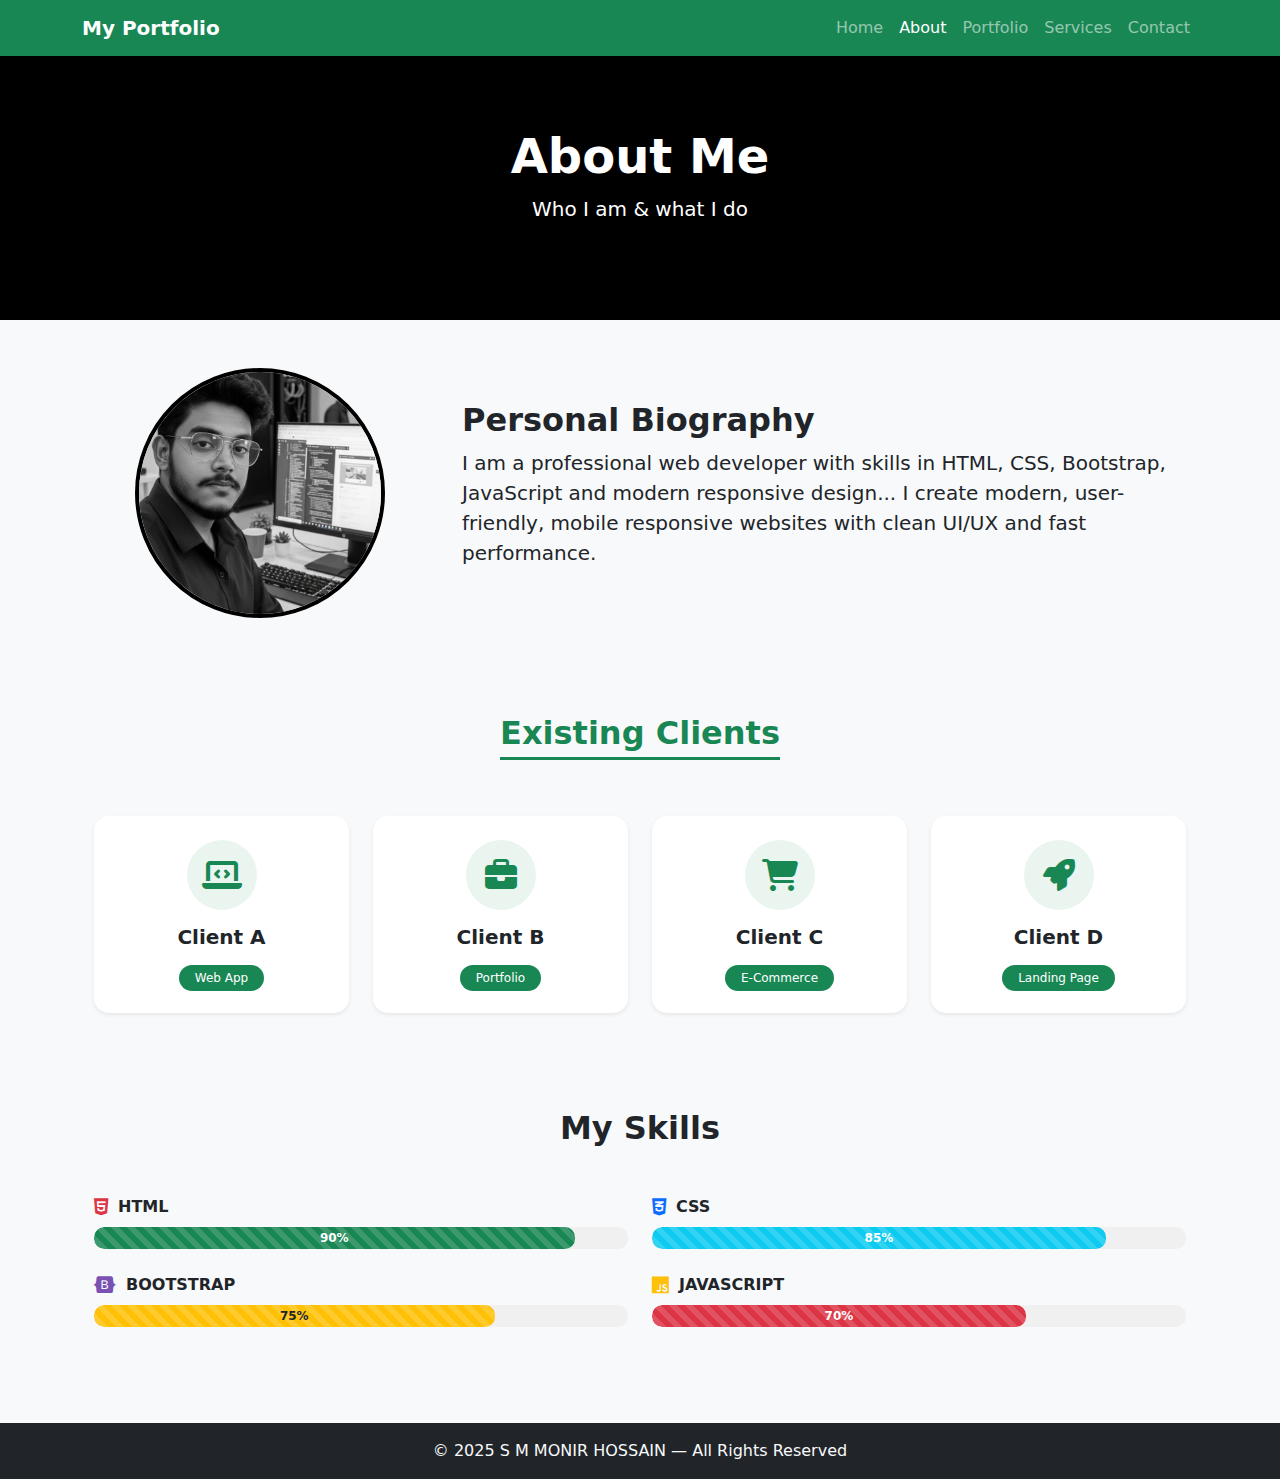
<file: about.html>
<!DOCTYPE html>
<html lang="en">

    <head>
        <meta charset="UTF-8">
        <meta name="viewport" content="width=device-width, initial-scale=1.0">
        <title>About Me</title>

        <!-- Bootstrap -->
        <link href="https://cdn.jsdelivr.net/npm/bootstrap@5.3.0/dist/css/bootstrap.min.css" rel="stylesheet">
        <link rel="stylesheet" href="style.css">
        <link rel="stylesheet" href="https://cdnjs.cloudflare.com/ajax/libs/font-awesome/6.4.2/css/all.min.css">


    </head>

    <body class="bg-light">
        <!-- Navbar -->
        <nav class="navbar navbar-expand-lg navbar-dark bg-success fixed-top ">
            <div class="container">
                <a class="navbar-brand fw-bold" href="portfolio.html">My Portfolio</a>
                <button class="navbar-toggler" type="button" data-bs-toggle="collapse" data-bs-target="#menu">
                    <span class="navbar-toggler-icon"></span>
                </button>

                <div class="collapse navbar-collapse" id="menu">
                    <ul class="navbar-nav ms-auto">
                        <li class="nav-item"><a class="nav-link" href="index.html">Home</a></li>
                        <li class="nav-item"><a class="nav-link active" href="about.html">About</a></li>
                        <li class="nav-item"><a class="nav-link" href="portfolio.html">Portfolio</a></li>
                        <li class="nav-item"><a class="nav-link" href="services.html">Services</a></li>
                        <li class="nav-item"><a class="nav-link" href="contact.html">Contact</a></li>
                    </ul>
                </div>
            </div>
        </nav>

        <!-- PAGE TITLE SECTION -->
        <section class="page-title mt-5"> 
            <h1 class="fw-bold display-5">About Me</h1>
            <p class="lead">Who I am & what I do</p>
        </section>


        <div class="container py-5">

            <!-- BIOGRAPHY SECTION -->
            <div class="row mb-5 align-items-center">
                <div class="col-lg-4 text-center">
                    <img src="image/my image .jpg" class="profile-img mb-7 img-fluid rounded-circle" alt="Profile Image"
                        style="width:250px; height:250px;">
                </div>

                <div class="col-lg-8">
                    <h2 class="fw-bold">Personal Biography</h2>
                    <p class="lead">
                        I am a professional web developer with skills in HTML, CSS, Bootstrap, JavaScript and modern
                        responsive design...
                        I create modern, user-friendly, mobile responsive websites with clean UI/UX and fast
                        performance.
                    </p>
                </div>
            </div>


            <!-- EXISTING CLIENT SECTION -->

            <section id="clients" class="py-5 bg-light">
                <div class="container">
                    <div class="text-center mb-5">
                        <h2 class="fw-bold"
                            style="color: #198754; border-bottom: 3px solid #198754; display: inline-block; padding-bottom: 5px;">
                            Existing Clients</h2>
                    </div>

                    <div class="row g-4 text-center">
                        <div class="col-md-3">
                            <div class="client-card p-4 shadow-sm h-100">
                                <div class="client-icon-circle">
                                    <i class="fas fa-laptop-code fa-2x"></i>
                                </div>
                                <h5 class="fw-bold mb-3">Client A</h5>
                                <span class="badge-custom">Web App</span>
                            </div>
                        </div>

                        <div class="col-md-3">
                            <div class="client-card p-4 shadow-sm h-100">
                                <div class="client-icon-circle">
                                    <i class="fas fa-briefcase fa-2x"></i>
                                </div>
                                <h5 class="fw-bold mb-3">Client B</h5>
                                <span class="badge-custom">Portfolio</span>
                            </div>
                        </div>

                        <div class="col-md-3">
                            <div class="client-card p-4 shadow-sm h-100">
                                <div class="client-icon-circle">
                                    <i class="fas fa-shopping-cart fa-2x"></i>
                                </div>
                                <h5 class="fw-bold mb-3">Client C</h5>
                                <span class="badge-custom">E-Commerce</span>
                            </div>
                        </div>

                        <div class="col-md-3">
                            <div class="client-card p-4 shadow-sm h-100">
                                <div class="client-icon-circle">
                                    <i class="fas fa-rocket fa-2x"></i>
                                </div>
                                <h5 class="fw-bold mb-3">Client D</h5>
                                <span class="badge-custom">Landing Page</span>
                            </div>
                        </div>
                    </div>
                </div>
            </section>

            <section id="skills" class="py-5">
                <div class="container">
                    <div class="text-center mb-5">
                        <h2 class="fw-bold">My Skills</h2>
                    </div>

                    <div class="row g-4">
                        <div class="col-md-6">
                            <div class="skill-label">
                                <i class="fab fa-html5 text-danger"></i> HTML
                            </div>
                            <div class="progress" style="height: 22px;">
                                <div class="progress-bar bg-success progress-bar-striped progress-bar-animated"
                                    role="progressbar" style="width: 90%;" aria-valuenow="90" aria-valuemin="0"
                                    aria-valuemax="100">90%</div>
                            </div>
                        </div>

                        <div class="col-md-6">
                            <div class="skill-label">
                                <i class="fab fa-css3-alt text-primary"></i> CSS
                            </div>
                            <div class="progress" style="height: 22px;">
                                <div class="progress-bar bg-info progress-bar-striped progress-bar-animated"
                                    role="progressbar" style="width: 85%;" aria-valuenow="85" aria-valuemin="0"
                                    aria-valuemax="100">85%</div>
                            </div>
                        </div>

                        <div class="col-md-6">
                            <div class="skill-label">
                                <i class="fab fa-bootstrap" style="color: #7952b3;"></i> BOOTSTRAP
                            </div>
                            <div class="progress" style="height: 22px;">
                                <div class="progress-bar bg-warning text-dark progress-bar-striped progress-bar-animated"
                                    role="progressbar" style="width: 75%;" aria-valuenow="75" aria-valuemin="0"
                                    aria-valuemax="100">75%</div>
                            </div>
                        </div>

                        <div class="col-md-6">
                            <div class="skill-label">
                                <i class="fab fa-js text-warning"></i> JAVASCRIPT
                            </div>
                            <div class="progress" style="height: 22px;">
                                <div class="progress-bar bg-danger progress-bar-striped progress-bar-animated"
                                    role="progressbar" style="width: 70%;" aria-valuenow="70" aria-valuemin="0"
                                    aria-valuemax="100">70%</div>
                            </div>
                        </div>
                    </div>
                </div>
            </section>
        </div>

    </body>
    <footer class="text-center bg-dark text-light py-3">
        <p class="m-0">© 2025 S M MONIR HOSSAIN — All Rights Reserved</p>
    </footer>


</html>
</file>
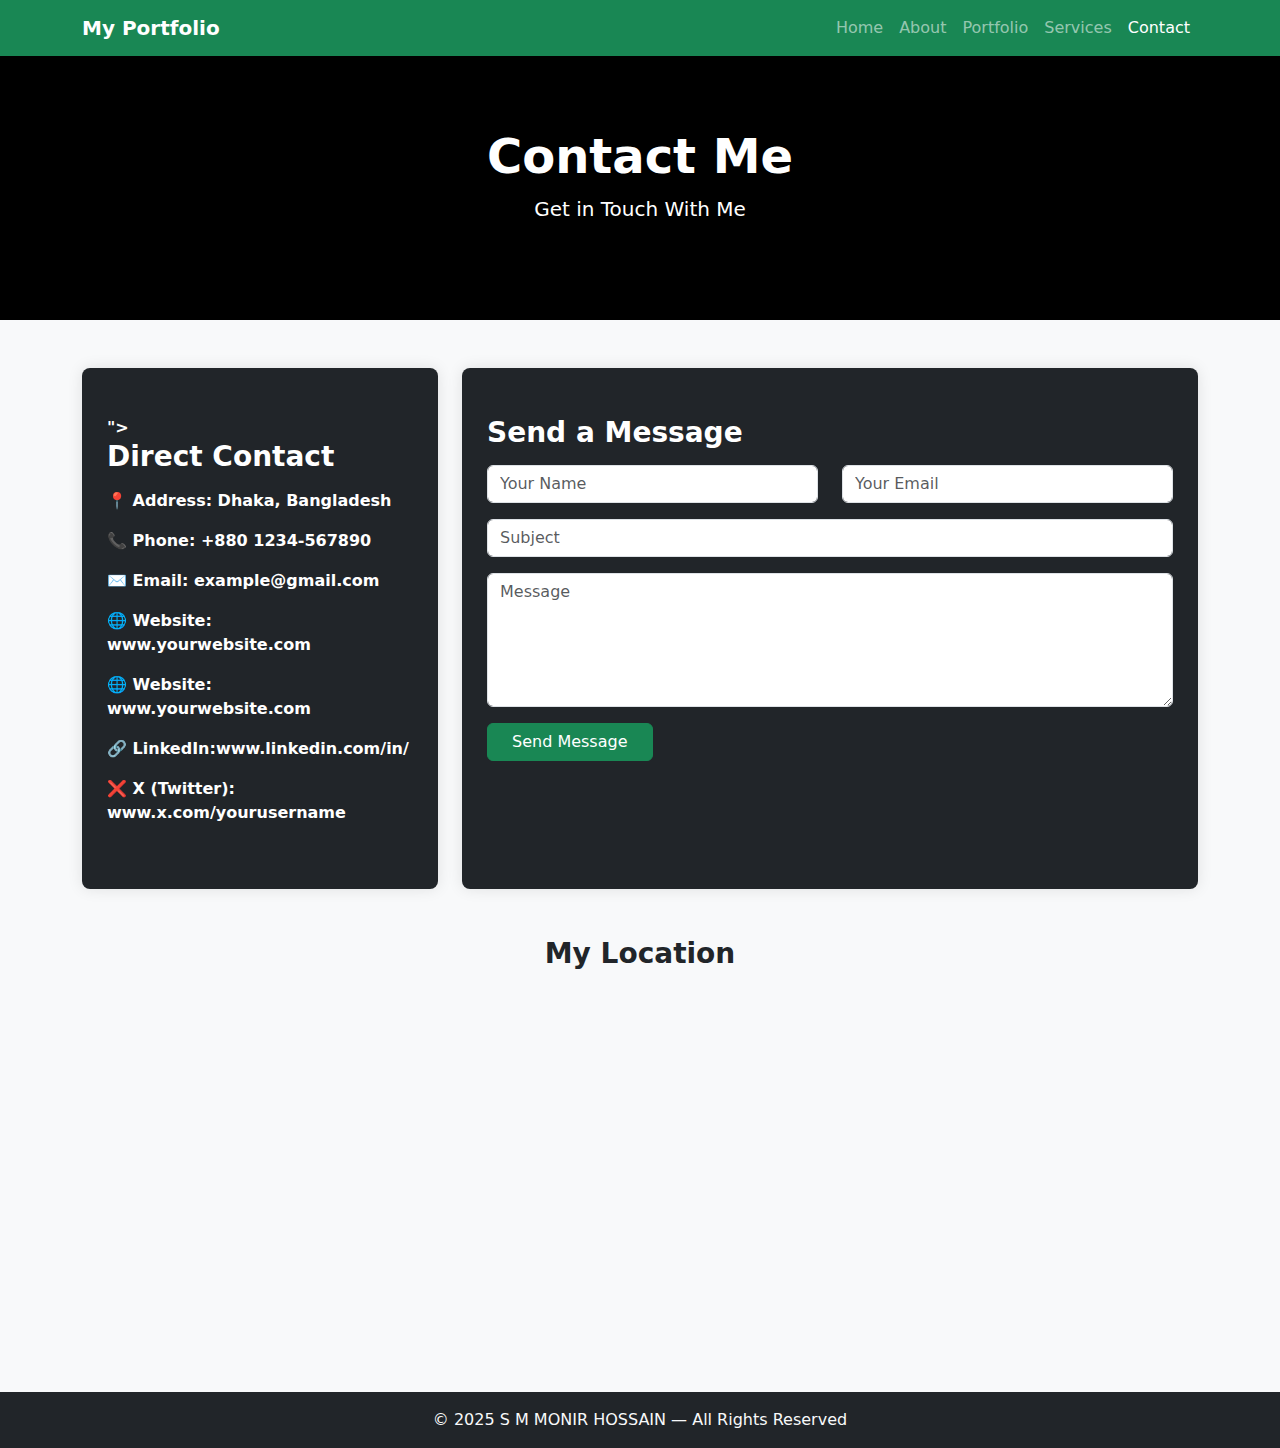
<file: contact.html>
<!DOCTYPE html>
<html lang="en">

    <head>
        <meta charset="UTF-8">
        <meta name="viewport" content="width=device-width, initial-scale=1.0">
        <title>Contact Me</title>

        <!-- Bootstrap -->
        <link href="https://cdn.jsdelivr.net/npm/bootstrap@5.3.0/dist/css/bootstrap.min.css" rel="stylesheet">
        <link rel="stylesheet" href="style.css">

        <style>
            .page-title {
                background: #000;
                color: #fff;
                padding: 80px 0;
                text-align: center;
            }

            .contact-box {
                background: #fff;
                padding: 25px;
                border-radius: 8px;
                box-shadow: 0 0 15px rgba(0, 0, 0, 0.1);
            }

            iframe {
                width: 100%;
                height: 350px;
                border: 0;
            }
        </style>
    </head>

    <body class="bg-light">
        <!-- Navbar -->
        <nav class="navbar navbar-expand-lg navbar-dark bg-success fixed-top">
            <div class="container">
                <a class="navbar-brand fw-bold" href="index.html">My Portfolio</a>
                <button class="navbar-toggler" type="button" data-bs-toggle="collapse" data-bs-target="#menu">
                    <span class="navbar-toggler-icon"></span>
                </button>

                <div class="collapse navbar-collapse" id="menu">
                    <ul class="navbar-nav ms-auto">
                        <li class="nav-item"><a class="nav-link" href="index.html">Home</a></li>
                        <li class="nav-item"><a class="nav-link" href="about.html">About</a></li>
                        <li class="nav-item"><a class="nav-link" href="portfolio.html">Portfolio</a></li>
                        <li class="nav-item"><a class="nav-link" href="services.html">Services</a></li>
                        <li class="nav-item"><a class="nav-link active" href="contact.html">Contact</a></li>
                    </ul>
                </div>
            </div>
        </nav>

        <!-- PAGE TITLE SECTION -->
        <section class="page-title mt-5">
            <h1 class="fw-bold display-5">Contact Me</h1>
            <p class="lead">Get in Touch With Me</p>
        </section>

        <div class="container py-5">

            <div class="row g-4">

                <!-- DIRECT CONTACT INFO -->
                <div class="col-lg-4">
                    <div class="contact-box h-100 py-5 bg-dark text-white fw-bold"> ">
                        <h3 class="fw-bold mb-3">Direct Contact</h3>
                        <p><strong>📍 Address:</strong> Dhaka, Bangladesh</p>
                        <p><strong>📞 Phone:</strong> +880 1234-567890</p>
                        <p><strong>✉️ Email:</strong> example@gmail.com</p>
                        <p><strong>🌐 Website:</strong> www.yourwebsite.com</p>
                        <p><strong>🌐 Website:</strong> www.yourwebsite.com</p>

                        <p><strong>🔗 LinkedIn:</strong>www.linkedin.com/in/</p>

                        <p><strong>❌ X (Twitter):</strong> www.x.com/yourusername</p>
                    </div>
                </div>

                <!-- CONTACT FORM -->
                <div class="col-lg-8 ">
                    <div class="contact-box h-100 py-5 bg-dark text-white">
                        <h3 class="fw-bold mb-3">Send a Message</h3>

                        <form>
                            <div class="row">
                                <div class="col-md-6 mb-3">
                                    <input type="text" class="form-control" placeholder="Your Name" required>
                                </div>

                                <div class="col-md-6 mb-3">
                                    <input type="email" class="form-control" placeholder="Your Email" required>
                                </div>
                            </div>

                            <div class="mb-3">
                                <input type="text" class="form-control" placeholder="Subject">
                            </div>

                            <div class="mb-3">
                                <textarea class="form-control" rows="5" placeholder="Message"></textarea>
                            </div>

                            <button type="submit" class="btn btn-success px-4">Send Message</button>
                        </form>
                    </div>
                </div>

            </div>

            <!-- GOOGLE MAP SECTION -->
            <div class="mt-5">
                <h3 class="fw-bold text-center mb-3">My Location</h3>

                <!-- Replace location if needed -->
                <iframe src="https://www.google.com/maps?q=Dhaka,Bangladesh&output=embed" loading="lazy">
                </iframe>
            </div>

        </div>

    </body>
    <footer class="text-center bg-dark text-light py-3">
        <p class="m-0">© 2025 S M MONIR HOSSAIN — All Rights Reserved</p>
    </footer>


</html>
</file>
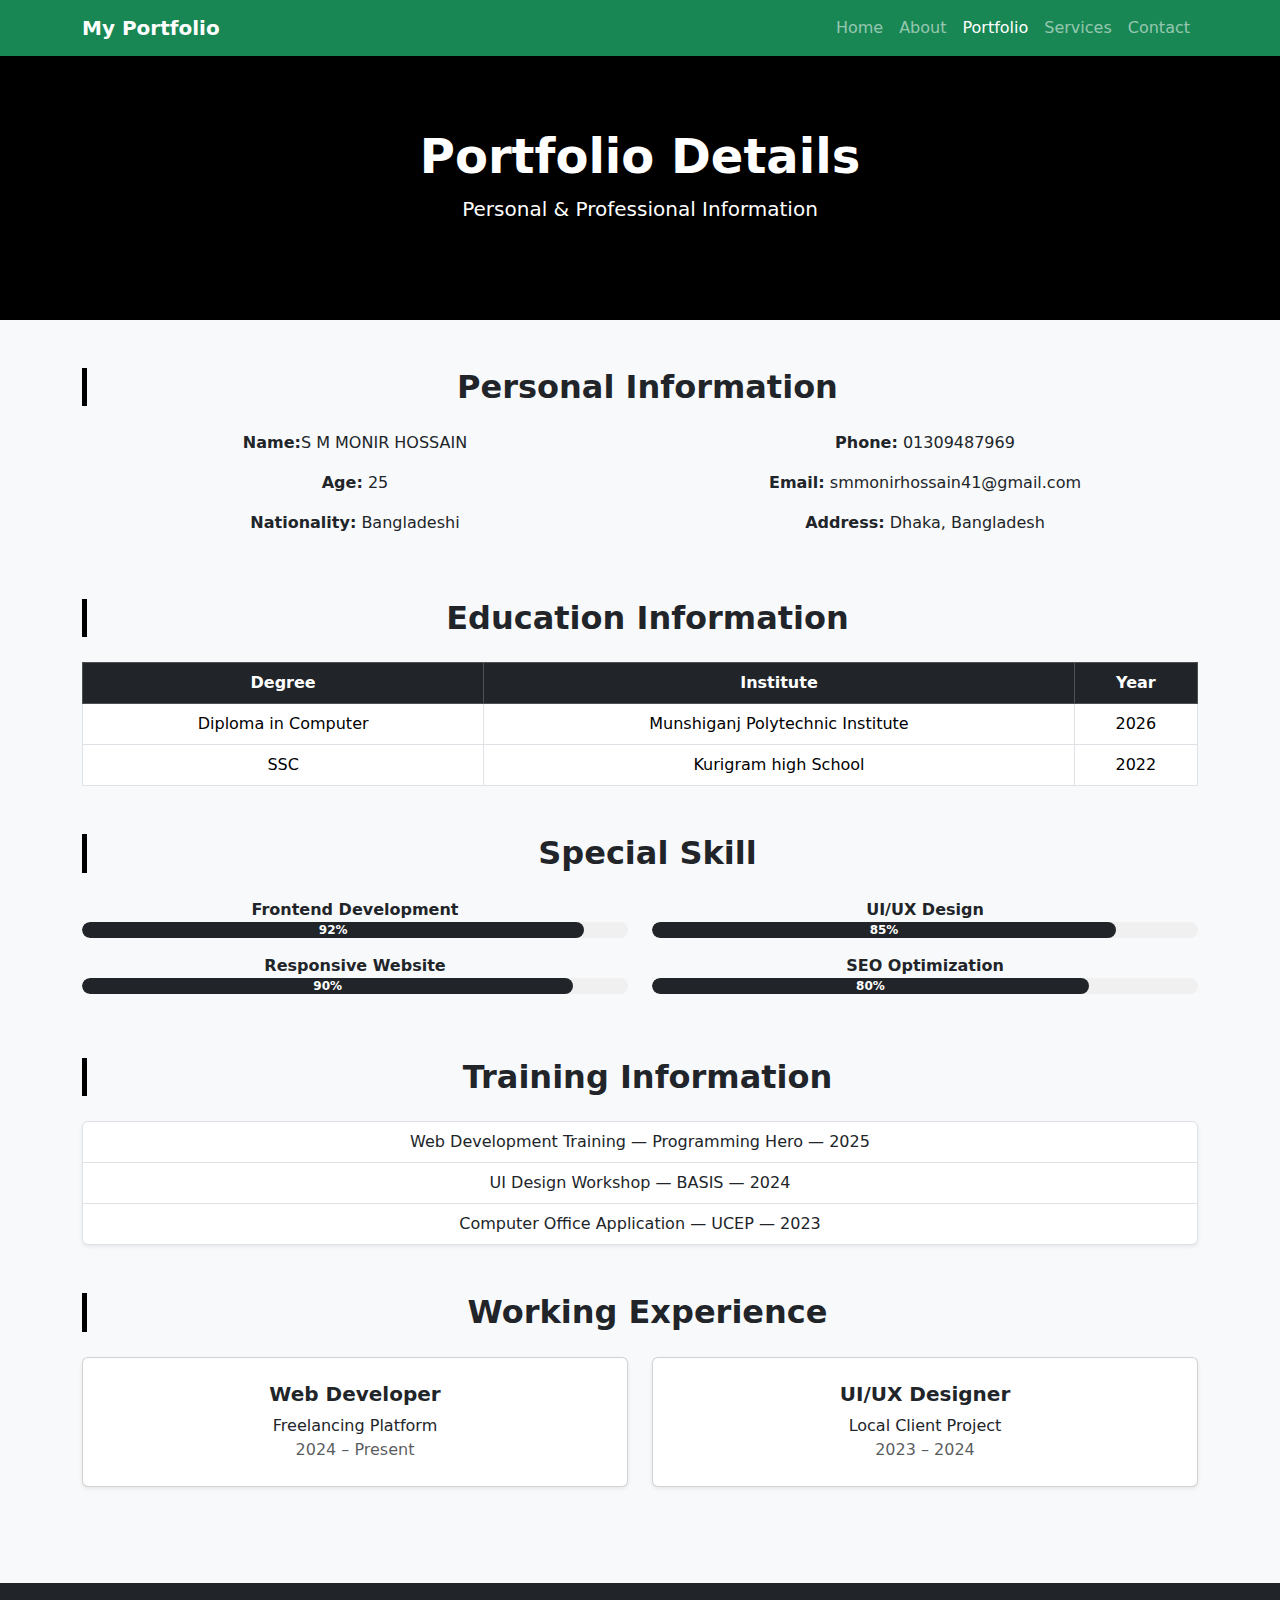
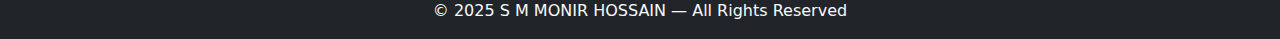
<file: portfolio.html>
<!DOCTYPE html>
<html lang="en">

    <head>
        <meta charset="UTF-8">
        <meta name="viewport" content="width=device-width, initial-scale=1.0">
        <title>Portfolio Information</title>

        <!-- Bootstrap -->
        <link href="https://cdn.jsdelivr.net/npm/bootstrap@5.3.0/dist/css/bootstrap.min.css" rel="stylesheet">
        <link rel="stylesheet" href="style.css">

      
    </head>

    <body class="bg-light">
        <!-- Navbar -->
        <nav class="navbar navbar-expand-lg navbar-dark bg-success fixed-top">
            <div class="container">
                <a class="navbar-brand fw-bold" href="index.html">My Portfolio</a>
                <button class="navbar-toggler" type="button" data-bs-toggle="collapse" data-bs-target="#menu">
                    <span class="navbar-toggler-icon"></span>
                </button>

                <div class="collapse navbar-collapse" id="menu">
                    <ul class="navbar-nav ms-auto">
                        <li class="nav-item"><a class="nav-link" href="index.html">Home</a></li>
                        <li class="nav-item"><a class="nav-link" href="about.html">About</a></li>
                        <li class="nav-item"><a class="nav-link active" href="portfolio.html">Portfolio</a></li>
                        <li class="nav-item"><a class="nav-link" href="services.html">Services</a></li>
                        <li class="nav-item"><a class="nav-link" href="contact.html">Contact</a></li>
                    </ul>
                </div>
            </div>
        </nav>

        <!-- PAGE TITLE -->
        <section class="page-title mt-5">
            <h1 class="fw-bold display-5">Portfolio Details</h1>
            <p class="lead">Personal & Professional Information</p>
        </section>


        <div class="container py-5 text-center">

            <!-- PERSONAL INFORMATION -->
            <div class="mb-5 ">
                <h2 class="section-title ">Personal Information</h2>

                <div class="row">
                    <div class="col-lg-6">
                        <p><strong>Name:</strong>S M MONIR HOSSAIN</p>
                        <p><strong>Age:</strong> 25</p>
                        <p><strong>Nationality:</strong> Bangladeshi</p>
                    </div>

                    <div class="col-lg-6">
                        <p><strong>Phone:</strong> 01309487969</p>
                        <p><strong>Email:</strong> smmonirhossain41@gmail.com</p>
                        <p><strong>Address:</strong> Dhaka, Bangladesh</p>
                    </div>
                </div>
            </div>


            <!-- EDUCATION INFORMATION -->
            <div class="mb-5">
                <h2 class="section-title">Education Information</h2>

                <table class="table table-bordered table-hover">
                    <thead class="table-dark">
                        <tr>
                            <th>Degree</th>
                            <th>Institute</th>
                            <th>Year</th>
                        </tr>
                    </thead>

                    <tbody>
                        <tr>
                            <td>Diploma in Computer</td>
                            <td>Munshiganj Polytechnic Institute</td>
                            <td>2026</td>
                        </tr>

                        <tr>
                            <td>SSC</td>
                            <td>Kurigram high School</td>
                            <td>2022</td>
                        </tr>
                    </tbody>
                </table>
            </div>


            <!-- SPECIAL SKILL -->
            <div class="mb-5">
                <h2 class="section-title">Special Skill</h2>

                <div class="row">

                    <div class="col-md-6 mb-3">
                        <label class="fw-bold">Frontend Development</label>
                        <div class="progress">
                            <div class="progress-bar bg-dark" style="width:92%">92%</div>
                        </div>
                    </div>

                    <div class="col-md-6 mb-3">
                        <label class="fw-bold">UI/UX Design</label>
                        <div class="progress">
                            <div class="progress-bar bg-dark" style="width:85%">85%</div>
                        </div>
                    </div>

                    <div class="col-md-6 mb-3">
                        <label class="fw-bold">Responsive Website</label>
                        <div class="progress">
                            <div class="progress-bar bg-dark" style="width:90%">90%</div>
                        </div>
                    </div>

                    <div class="col-md-6 mb-3">
                        <label class="fw-bold">SEO Optimization</label>
                        <div class="progress">
                            <div class="progress-bar bg-dark" style="width:80%">80%</div>
                        </div>
                    </div>

                </div>
            </div>


            <!-- TRAINING INFORMATION -->
            <div class="mb-5">
                <h2 class="section-title">Training Information</h2>

                <ul class="list-group shadow-sm">
                    <li class="list-group-item">
                        Web Development Training — Programming Hero — 2025
                    </li>

                    <li class="list-group-item">
                        UI Design Workshop — BASIS — 2024
                    </li>

                    <li class="list-group-item">
                        Computer Office Application — UCEP — 2023
                    </li>
                </ul>
            </div>


            <!-- WORKING EXPERIENCE -->
            <div class="mb-5">
                <h2 class="section-title">Working Experience</h2>

                <div class="row g-4">

                    <div class="col-md-6">
                        <div class="card shadow-sm p-4">
                            <h5 class="fw-bold">Web Developer</h5>
                            <p class="m-0">Freelancing Platform</p>
                            <p class="m-0 text-muted">2024 – Present</p>
                        </div>
                    </div>

                    <div class="col-md-6">
                        <div class="card shadow-sm p-4">
                            <h5 class="fw-bold">UI/UX Designer</h5>
                            <p class="m-0">Local Client Project</p>
                            <p class="m-0 text-muted">2023 – 2024</p>
                        </div>
                    </div>

                </div>
            </div>

        </div>

    </body>
    <footer class="text-center bg-dark text-light py-3">
        <p class="m-0">© 2025 S M MONIR HOSSAIN — All Rights Reserved</p>
    </footer>


</html>
</file>
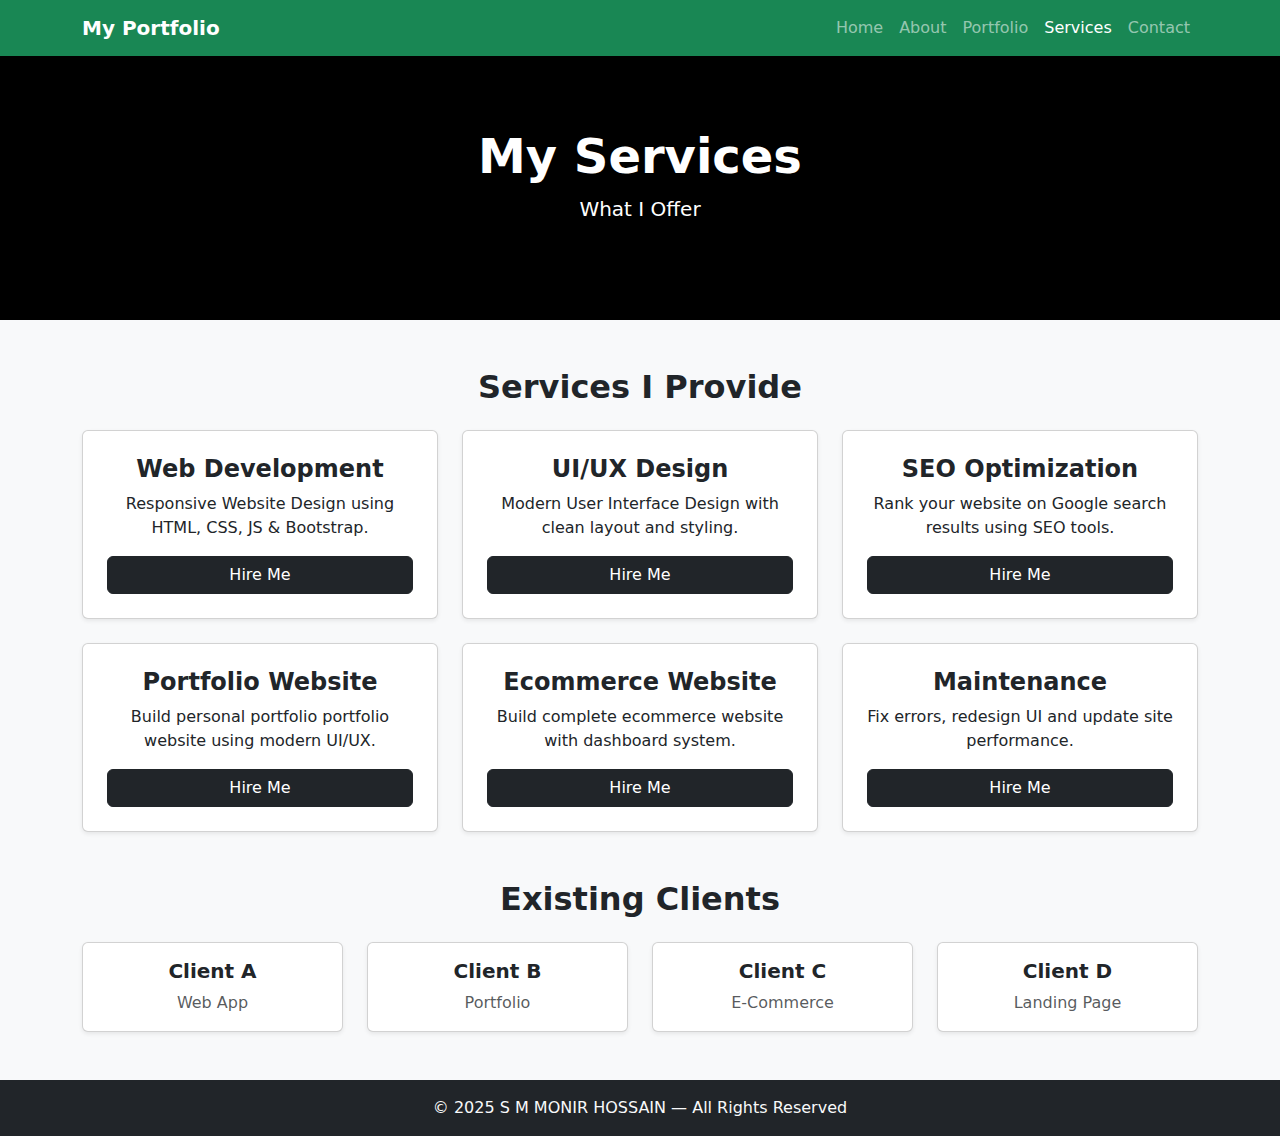
<file: services.html>
<!DOCTYPE html>
<html lang="en">

  <head>
    <meta charset="UTF-8">
    <meta name="viewport" content="width=device-width, initial-scale=1.0">
    <title>Services</title>

    <!-- Bootstrap -->
    <link href="https://cdn.jsdelivr.net/npm/bootstrap@5.3.0/dist/css/bootstrap.min.css" rel="stylesheet">
    <link rel="stylesheet" href="style.css">

    <style>
      .page-title {
        background: #000;
        color: #fff;
        padding: 80px 0;
        text-align: center;
      }

      .service-card:hover {
        transform: translateY(-5px);
        transition: .3s;
      }
    </style>

  </head>

  <body class="bg-light">
    <!-- Navbar -->
    <nav class="navbar navbar-expand-lg navbar-dark bg-success fixed-top">
      <div class="container">
        <a class="navbar-brand fw-bold" href="index.html">My Portfolio</a>
        <button class="navbar-toggler" type="button" data-bs-toggle="collapse" data-bs-target="#menu">
          <span class="navbar-toggler-icon"></span>
        </button>

        <div class="collapse navbar-collapse" id="menu">
          <ul class="navbar-nav ms-auto">
            <li class="nav-item"><a class="nav-link" href="index.html">Home</a></li>
            <li class="nav-item"><a class="nav-link" href="about.html">About</a></li>
            <li class="nav-item"><a class="nav-link" href="portfolio.html">Portfolio</a></li>
            <li class="nav-item"><a class="nav-link active" href="services.html">Services</a></li>
            <li class="nav-item"><a class="nav-link" href="contact.html">Contact</a></li>
          </ul>
        </div>
      </div>
    </nav>

    <!-- PAGE TITLE SECTION -->
    <section class="page-title mt-5">
      <h1 class="fw-bold display-5">My Services</h1>
      <p class="lead">What I Offer</p>
    </section>


    <div class="container py-5">

      <!-- SERVICES GRID SECTION -->
      <h2 class="fw-bold mb-4 text-center">Services I Provide</h2>

      <div class="row g-4">

        <div class="col-lg-4 col-md-6">
          <div class="card shadow-sm p-4 text-center service-card">
            <h4 class="fw-bold">Web Development</h4>
            <p>Responsive Website Design using HTML, CSS, JS & Bootstrap.</p>
            <button class="btn btn-dark px-4">Hire Me</button>
          </div>
        </div>

        <div class="col-lg-4 col-md-6">
          <div class="card shadow-sm p-4 text-center service-card">
            <h4 class="fw-bold">UI/UX Design</h4>
            <p>Modern User Interface Design with clean layout and styling.</p>
            <button class="btn btn-dark px-4">Hire Me</button>
          </div>
        </div>

        <div class="col-lg-4 col-md-6">
          <div class="card shadow-sm p-4 text-center service-card">
            <h4 class="fw-bold">SEO Optimization</h4>
            <p>Rank your website on Google search results using SEO tools.</p>
            <button class="btn btn-dark px-4">Hire Me</button>
          </div>
        </div>

        <div class="col-lg-4 col-md-6">
          <div class="card shadow-sm p-4 text-center service-card">
            <h4 class="fw-bold">Portfolio Website</h4>
            <p>Build personal portfolio portfolio website using modern UI/UX.</p>
            <button class="btn btn-dark px-4">Hire Me</button>
          </div>
        </div>

        <div class="col-lg-4 col-md-6">
          <div class="card shadow-sm p-4 text-center service-card">
            <h4 class="fw-bold">Ecommerce Website</h4>
            <p>Build complete ecommerce website with dashboard system.</p>
            <button class="btn btn-dark px-4">Hire Me</button>
          </div>
        </div>

        <div class="col-lg-4 col-md-6">
          <div class="card shadow-sm p-4 text-center service-card">
            <h4 class="fw-bold">Maintenance</h4>
            <p>Fix errors, redesign UI and update site performance.</p>
            <button class="btn btn-dark px-4">Hire Me</button>
          </div>
        </div>

      </div>


      <!-- CLIENT SECTION -->
      <h2 class="fw-bold mb-4 text-center mt-5">Existing Clients</h2>

      <div class="row g-4 text-center">

        <div class="col-md-3 col-6">
          <div class="card shadow-sm py-3">
            <h5 class="fw-bold">Client A</h5>
            <p class="m-0 text-muted">Web App</p>
          </div>
        </div>

        <div class="col-md-3 col-6">
          <div class="card shadow-sm py-3">
            <h5 class="fw-bold">Client B</h5>
            <p class="m-0 text-muted">Portfolio</p>
          </div>
        </div>

        <div class="col-md-3 col-6">
          <div class="card shadow-sm py-3">
            <h5 class="fw-bold">Client C</h5>
            <p class="m-0 text-muted">E-Commerce</p>
          </div>
        </div>

        <div class="col-md-3 col-6">
          <div class="card shadow-sm py-3">
            <h5 class="fw-bold">Client D</h5>
            <p class="m-0 text-muted">Landing Page</p>
          </div>
        </div>

      </div>

    </div>

  </body>
  <footer class="text-center bg-dark text-light py-3">
    <p class="m-0">© 2025 S M MONIR HOSSAIN — All Rights Reserved</p>
  </footer>


</html>
</file>
<file: style.css>
.page-title {
     background: #000;
     color: #fff;
     padding: 80px 0;
     text-align: center;
 }

 .profile-img {
     width: 200px;
     height: 200px;
     border-radius: 50%;
     object-fit: cover;
     border: 4px solid #000;
 }

 .page-title {
     background: #000;
     color: #fff;
     padding: 80px 0;
     text-align: center;
 }

 h2.section-title {
     margin-bottom: 25px;
     border-left: 5px solid black;
     padding-left: 10px;
     font-weight: 700;
 }

 .page-title {
     background: #000;
     color: #fff;
     padding: 80px 0;
     text-align: center;
 }

 .service-card:hover {
     transform: translateY(-5px);
     transition: .3s;
 }

 .client-card {
     transition: all 0.3s ease;
     border: none;
     background: #fff;
     border-radius: 15px;
     overflow: hidden;
 }

 .client-card:hover {
     transform: translateY(-10px);
     box-shadow: 0 10px 30px rgba(0, 0, 0, 0.1) !important;
 }

 .client-icon-circle {
     width: 70px;
     height: 70px;
     background: #e9f5ee;
     /* হালকা সবুজ */
     border-radius: 50%;
     display: flex;
     align-items: center;
     justify-content: center;
     margin: 0 auto 15px;
     color: #198754;
     /* আপনার নেভিবার কালার */
 }

 .badge-custom {
     background-color: #198754;
     color: white;
     padding: 6px 16px;
     border-radius: 50px;
     font-size: 0.75rem;
     font-weight: 500;
 }

 /* স্কিল সেকশন ডিজাইন */
 .skill-label {
     display: flex;
     align-items: center;
     margin-bottom: 8px;
     font-weight: 600;
 }

 .skill-label i {
     margin-right: 10px;
     font-size: 1.2rem;
 }

 .progress {
     border-radius: 10px;
     background-color: #f0f0f0;
 }

 .progress-bar {
     border-radius: 10px;
     font-weight: bold;
 }
</file>
